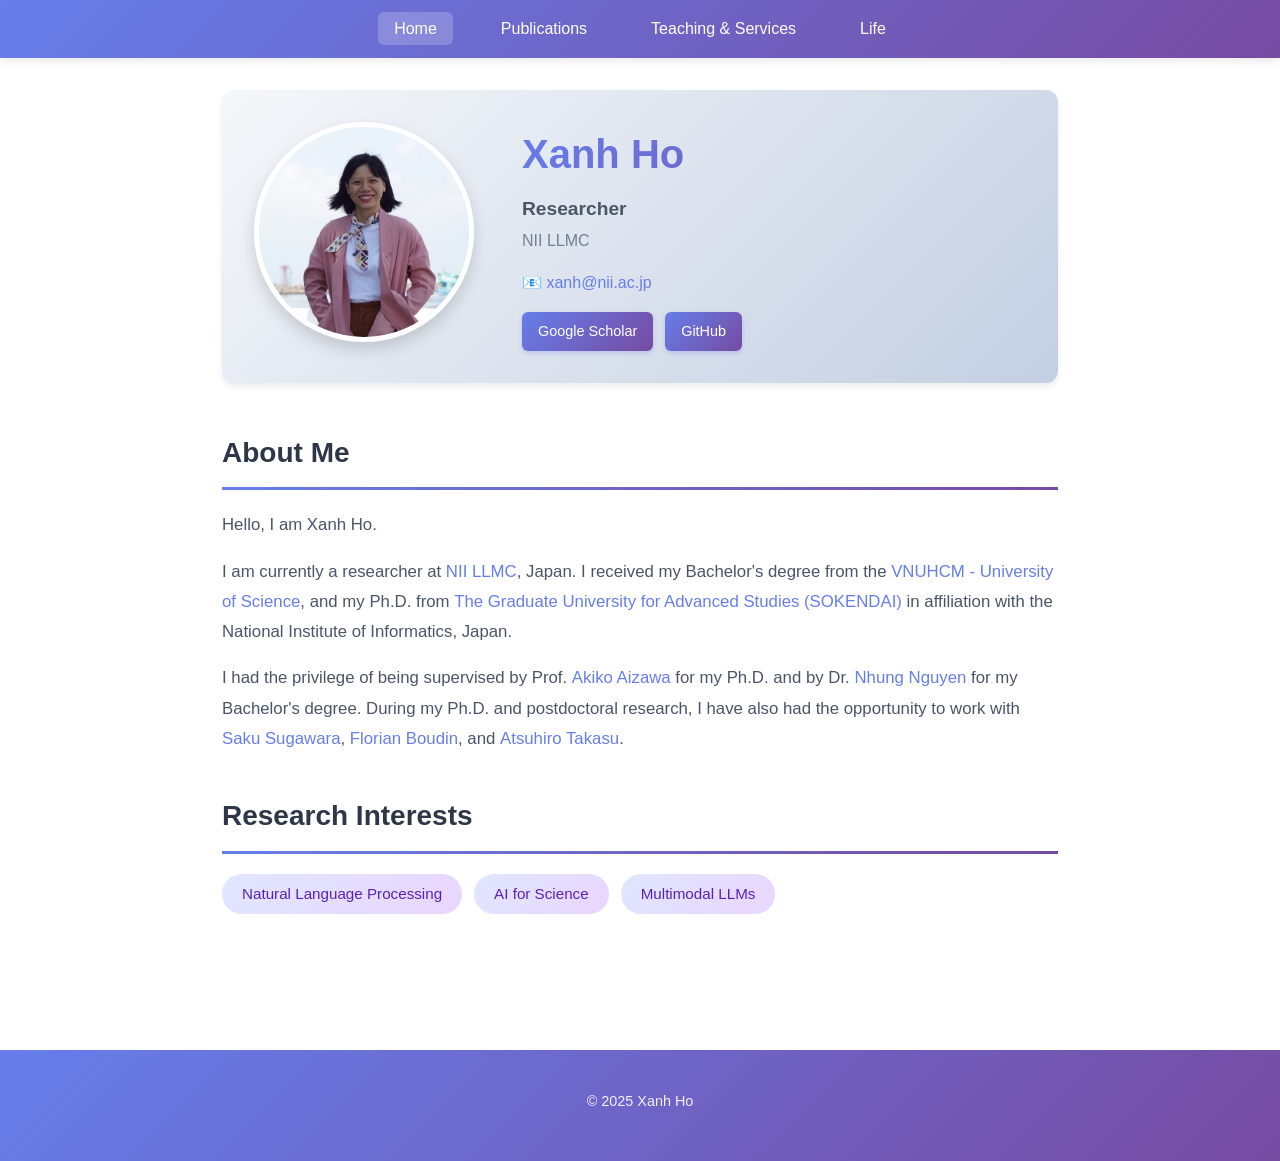
<file: index.html>
<!DOCTYPE html>
<html lang="en">
<head>
    <!-- Google tag (gtag.js) -->
    <script async src="https://www.googletagmanager.com/gtag/js?id=G-TYHXV9YYYD"></script>
    <script>
      window.dataLayer = window.dataLayer || [];
      function gtag(){dataLayer.push(arguments);}
      gtag('js', new Date());

      gtag('config', 'G-TYHXV9YYYD');
    </script>
    
    <meta charset="UTF-8">
    <meta name="viewport" content="width=device-width, initial-scale=1.0">
    <title>Xanh Ho - Academic Website</title>
    <link rel="stylesheet" href="style.css">
</head>
<body>
    <nav class="navbar">
        <div class="nav-container">
            <ul class="nav-links">
                <li><a href="index.html" class="active">Home</a></li>
                <li><a href="publications.html">Publications</a></li>
                <li><a href="teaching.html">Teaching & Services</a></li>
                <li><a href="life.html">Life</a></li>
            </ul>
        </div>
    </nav>

    <div class="container">
        <div class="main-content">
            <header class="profile-header">
                <div class="profile-image">
                    <img src="assets/xanh.png" alt="Xanh Ho">
                </div>
                <div class="profile-text">
                    <h1>Xanh Ho</h1>
                    <p class="title-role">Researcher</p>
                    <p class="affiliation">NII LLMC</p>
                    
                    <div class="contact-info">
                        <p>📧 <a href="mailto:xanh@nii.ac.jp">xanh@nii.ac.jp</a></p>
                    </div>
                    
                    <div class="social-links">
                        <a href="https://scholar.google.com/citations?user=Cl30hWMAAAAJ&hl=en" class="link-button">Google Scholar</a>
                        <a href="https://github.com/xanhho" class="link-button">GitHub</a>
                    </div>
                </div>
            </header>

            <section class="bio">
                <h2 class="section-title">About Me</h2>
                <p>
                    Hello, I am Xanh Ho.
                </p>
                <p>
                    I am currently a researcher at <a href="https://llmc.nii.ac.jp/en/">NII LLMC</a>, Japan. 
                    I received my Bachelor's degree from the <a href="https://en.hcmus.edu.vn/">VNUHCM - University of Science</a>, and my Ph.D. from <a href="https://www.soken.ac.jp/en/">The Graduate University for Advanced Studies (SOKENDAI)</a> in affiliation with the National Institute of Informatics, Japan.
                </p>
                <p>
                    I had the privilege of being supervised by Prof. <a href="https://researchmap.jp/AkikoAizawa/">Akiko Aizawa</a> for my Ph.D. and by Dr. <a href="https://nguyennth.github.io/">Nhung Nguyen</a> for my Bachelor's degree. 
                    During my Ph.D. and postdoctoral research, I have also had the opportunity to work with <a href="https://researchmap.jp/sakus?lang=en">Saku Sugawara</a>, <a href="https://boudinfl.github.io/">Florian Boudin</a>, and <a href="https://researchmap.jp/ats.takasu/">Atsuhiro Takasu</a>.
                </p>
            </section>

            <section class="research-interests">
                <h2 class="section-title">Research Interests</h2>
                <div class="interests-grid">
                    <div class="interest-tag">Natural Language Processing</div>
                    <div class="interest-tag">AI for Science</div>
                    <div class="interest-tag">Multimodal LLMs</div>
                </div>
            </section>


        </div>
    </div>

    <footer>
        <p>&copy; 2025 Xanh Ho</p>
    </footer>
</body>
</html>
</file>
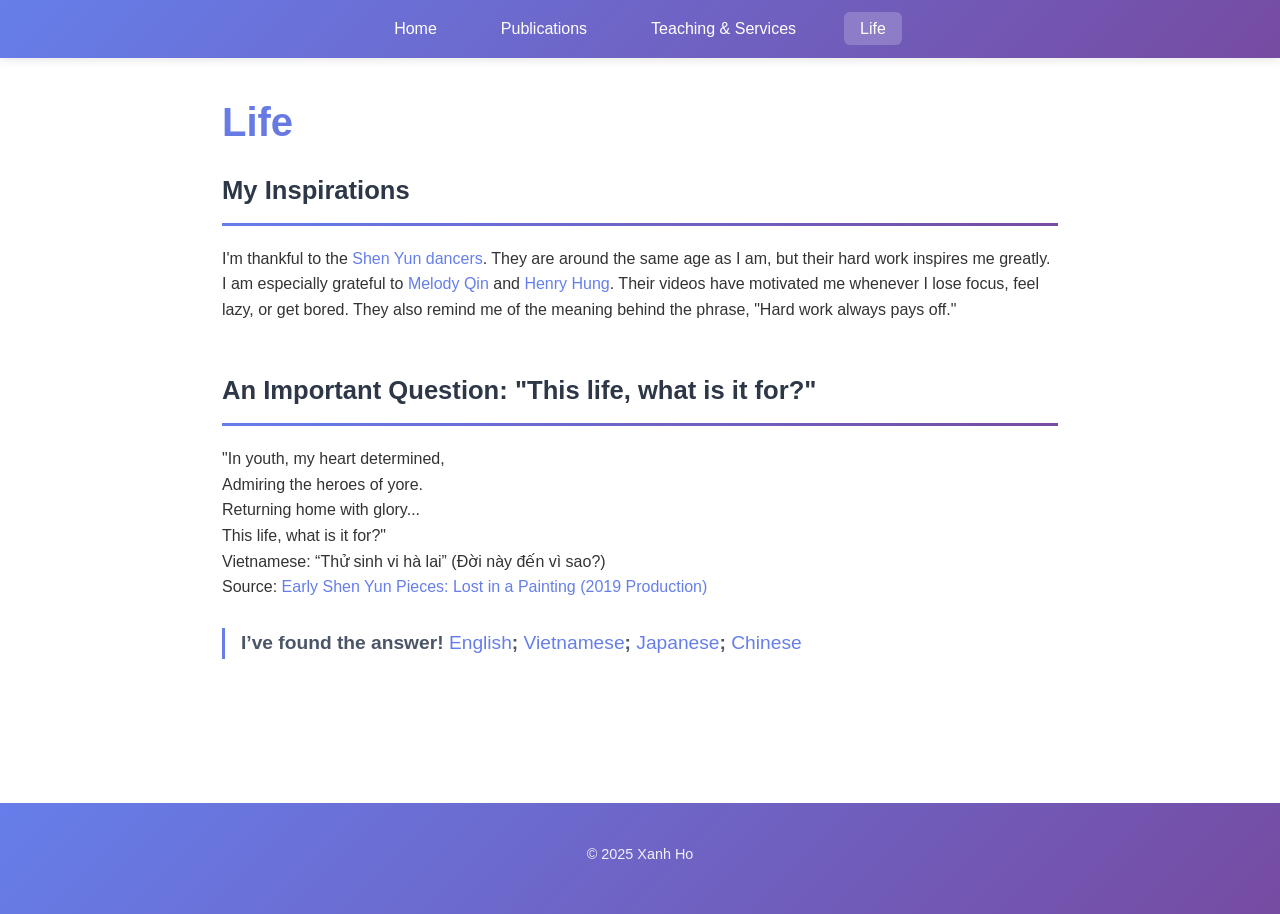
<file: life.html>
<!DOCTYPE html>
<html lang="en">
<head>
    <!-- Google tag (gtag.js) -->
    <script async src="https://www.googletagmanager.com/gtag/js?id=G-TYHXV9YYYD"></script>
    <script>
      window.dataLayer = window.dataLayer || [];
      function gtag(){dataLayer.push(arguments);}
      gtag('js', new Date());

      gtag('config', 'G-TYHXV9YYYD');
    </script>
    
    <meta charset="UTF-8">
    <meta name="viewport" content="width=device-width, initial-scale=1.0">
    <title>Life - Your Name</title>
    <link rel="stylesheet" href="style.css">
</head>
<body>
    <nav class="navbar">
        <div class="nav-container">
            <ul class="nav-links">
                <li><a href="index.html">Home</a></li>
                <li><a href="publications.html">Publications</a></li>
                <li><a href="teaching.html">Teaching & Services</a></li>
                <li><a href="life.html" class="active">Life</a></li>
            </ul>
        </div>
    </nav>

    <div class="container">
        <div class="main-content">
            <h1 class="page-title">Life</h1>
            
            <!-- <section class="section">
                <p>
                    Outside of research, I enjoy [your hobbies and interests]. 
                    Here are some moments from my life beyond academia.
                </p>
            </section> -->

            <!-- <section class="section">
                <h2>Travel & Conferences</h2>
                <div class="gallery">
                    <div class="gallery-item">
                        <img src="assets/life/placeholder1.jpg" alt="Conference photo">
                        <div class="gallery-caption">Conference Name, Location (Year)</div>
                    </div>
                    <div class="gallery-item">
                        <img src="assets/life/placeholder2.jpg" alt="Travel photo">
                        <div class="gallery-caption">Research visit to City, Country</div>
                    </div>
                    <div class="gallery-item">
                        <img src="assets/life/placeholder3.jpg" alt="Event photo">
                        <div class="gallery-caption">Workshop event description</div>
                    </div>
                </div>
            </section> -->

            <!-- <section class="section">
                <h2>Hobbies & Interests</h2>
                <div class="gallery">
                    <div class="gallery-item">
                        <img src="assets/life/placeholder4.jpg" alt="Hobby photo">
                        <div class="gallery-caption">Your hobby or interest</div>
                    </div>
                    <div class="gallery-item">
                        <img src="assets/life/placeholder5.jpg" alt="Activity photo">
                        <div class="gallery-caption">Outdoor activity or event</div>
                    </div>
                    <div class="gallery-item">
                        <img src="assets/life/placeholder6.jpg" alt="Personal photo">
                        <div class="gallery-caption">Personal interest or achievement</div>
                    </div>
                </div>
            </section> -->

            <!-- <section class="section">
                <h2>My Inspirations</h2>
                <ul>
                    <li>I enjoy [activity/hobby]</li>
                    <li>My favorite [category] is [item]</li>
                    <li>I've visited [number] countries/cities</li>
                    <li>I speak [languages]</li>
                    <li>In my free time, I like to [activity]</li>
                </ul>
            </section> -->

            <section class="section">
                <h2>My Inspirations</h2>
                <p>
                    I'm thankful to the <a href="https://www.shenyuncreations.com/video/_video_369e0bc28c9f4dfb9b8c0f937d2b2196/What-Does-It-Take-to-Be-a-Shen-Yun-Dancer">Shen Yun dancers</a>. 
                    They are around the same age as I am, but their hard work inspires me greatly. 
                    I am especially grateful to 
                    <a href="https://www.shenyuncreations.com/video/_video_13bd42abd36e4ab4a20b88719a62e4db/Stars-of-Shen-Yun-Melody-Qin">Melody Qin</a> 
                    and 
                    <a href="https://www.shenyuncreations.com/video/_video_df1522ec13df445c874ac6e3b65f3c51/Stars-of-Shen-Yun-Henry-Hung">Henry Hung</a>. 
                    Their videos have motivated me whenever I lose focus, feel lazy, or get bored. 
                    They also remind me of the meaning behind the phrase, "Hard work always pays off."
                </p>
            </section>


            <section class="section">
                <h2>An Important Question: "This life, what is it for?"</h2>
                <p>
                    "In youth, my heart determined,<br>
                    Admiring the heroes of yore.<br>
                    Returning home with glory...<br>
                    This life, what is it for?"
                </p>
                <p> Vietnamese: “Thử sinh vi hà lai” (Đời này đến vì sao?)</p>
                <p> Source: <a href="https://www.shenyuncreations.com/video/_video_8e52234403b142d1b19d47d830687176/Early-Shen-Yun-Pieces-Lost-in-a-Painting-(2019-Production)">Early Shen Yun Pieces: Lost in a Painting (2019 Production)</a></p>
                <h3> I’ve found the answer! <a href="https://en.minghui.org/html/articles/2023/1/21/206699.html">English</a>; <a href="https://vn.minghui.org/news/241240-vi-sao-co-nhan-loai.html">Vietnamese</a>; <a href="https://jp.minghui.org/2023/01/23/89043.html">Japanese</a>; <a href="https://big5.minghui.org/mh/articles/2023/1/20/%E7%82%BA%E7%94%9A%E9%BA%BC%E6%9C%83%E6%9C%89%E4%BA%BA%E9%A1%9E-455562.html">Chinese</a> </h3>
            </section>


        </div>
    </div>

    <footer>
        <p>&copy; 2025 Xanh Ho</p>
    </footer>
</body>
</html>
</file>
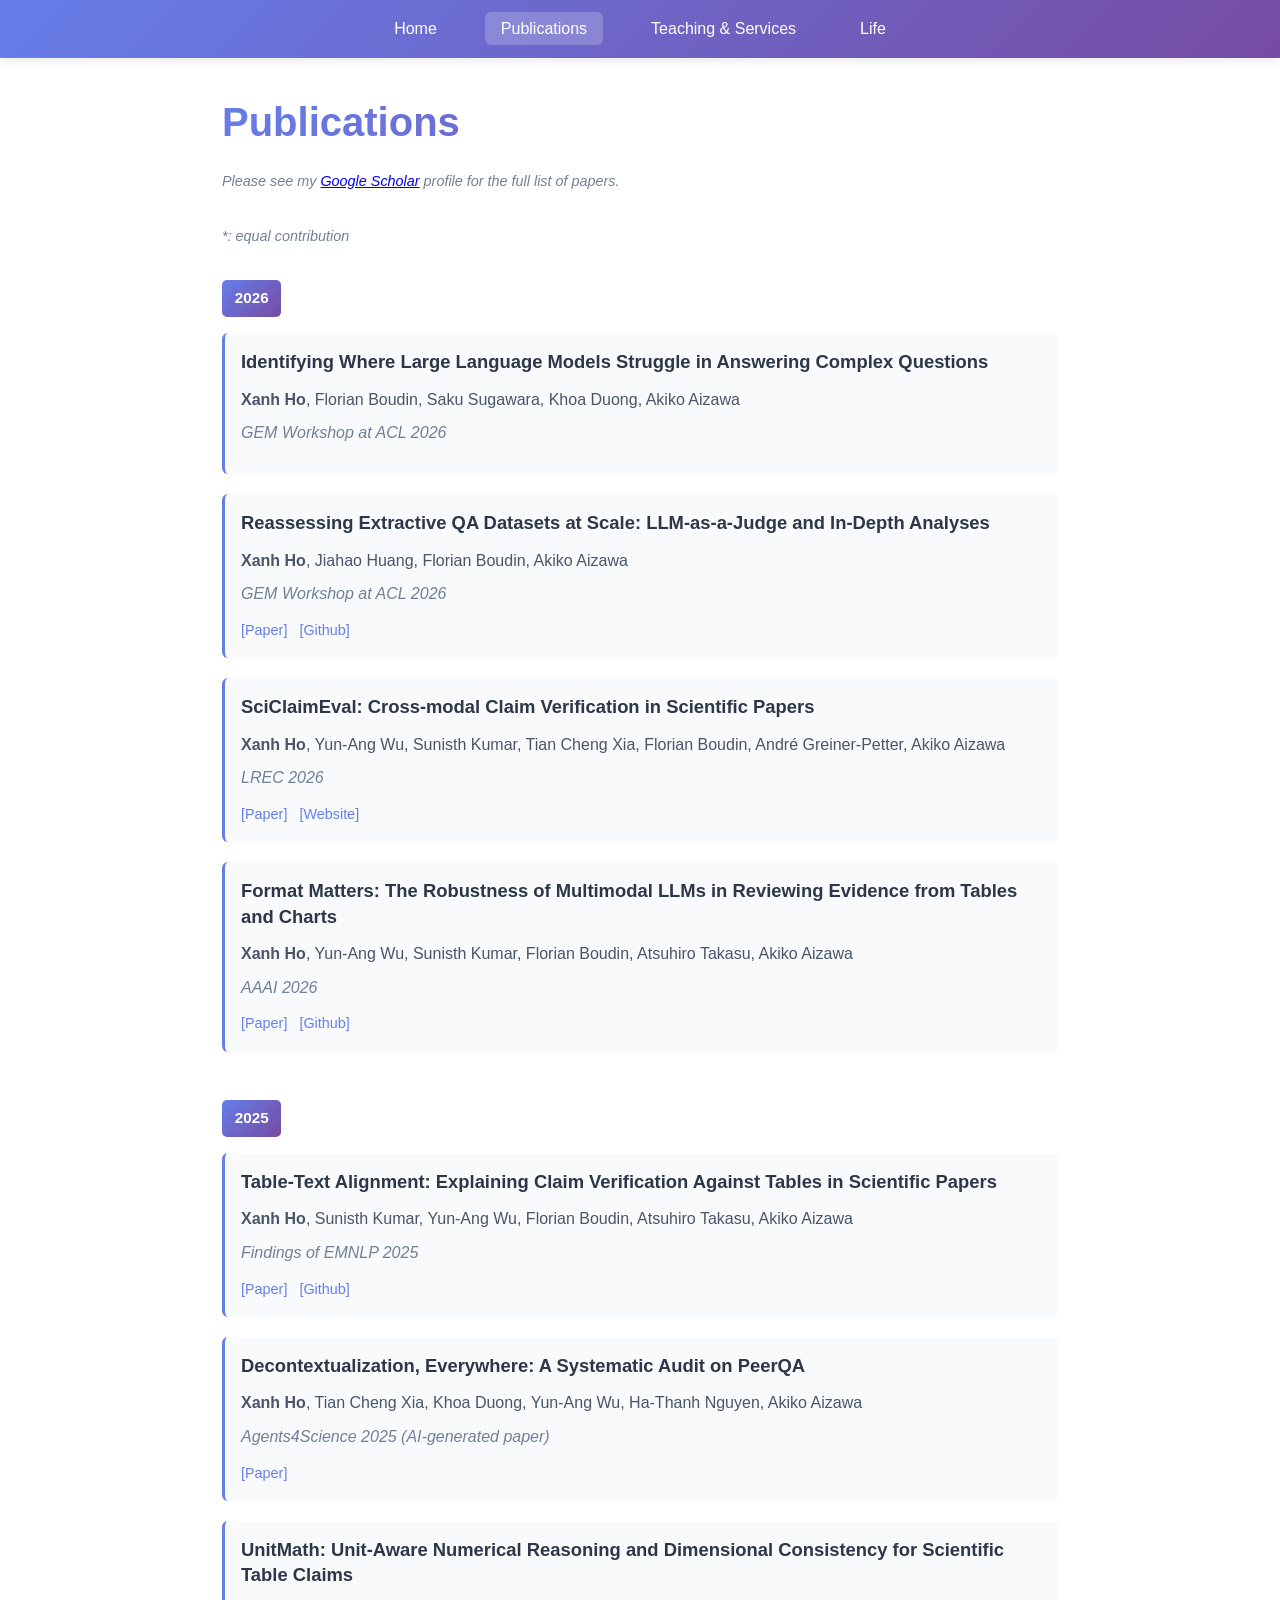
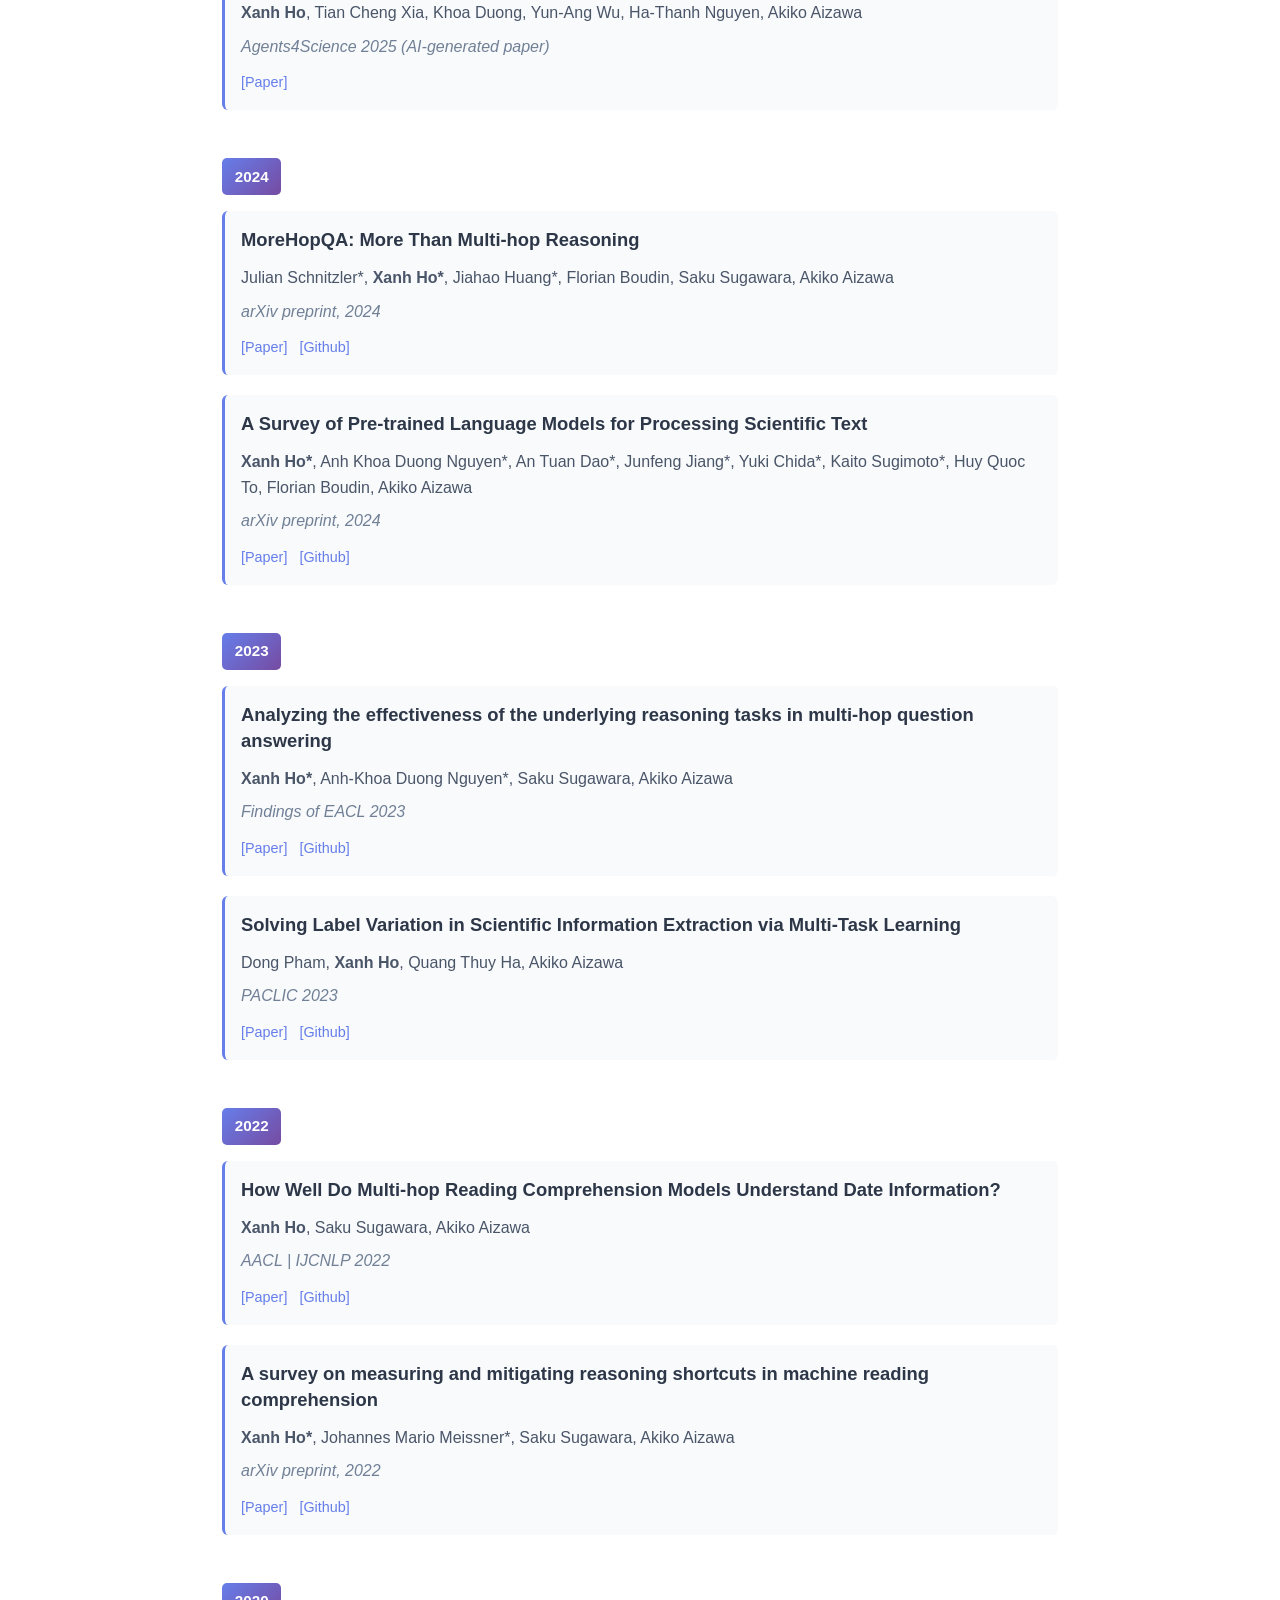
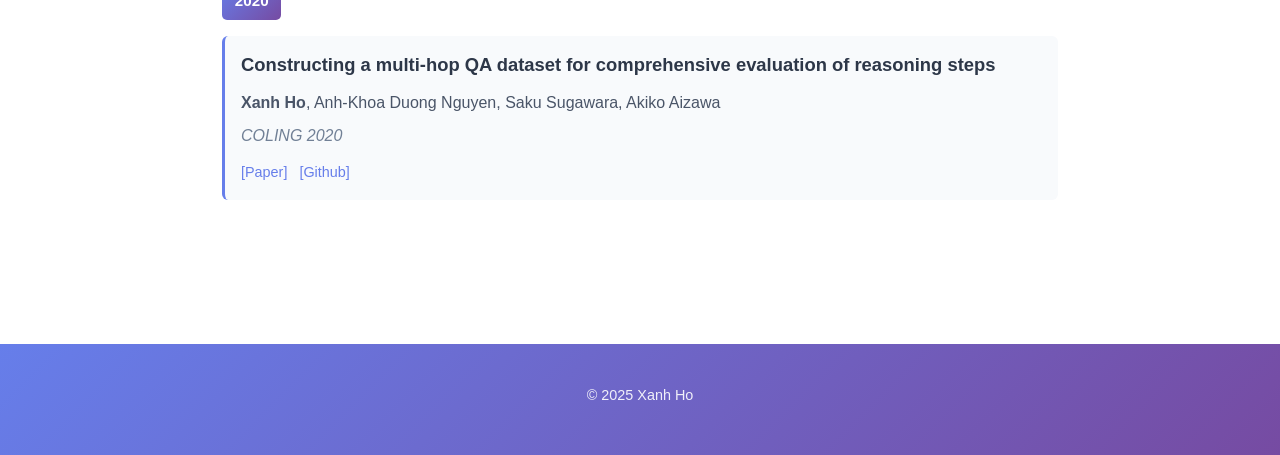
<file: publications.html>
<!DOCTYPE html>
<html lang="en">
<head>
    <!-- Google tag (gtag.js) -->
    <script async src="https://www.googletagmanager.com/gtag/js?id=G-TYHXV9YYYD"></script>
    <script>
      window.dataLayer = window.dataLayer || [];
      function gtag(){dataLayer.push(arguments);}
      gtag('js', new Date());

      gtag('config', 'G-TYHXV9YYYD');
    </script>
    
    <meta charset="UTF-8">
    <meta name="viewport" content="width=device-width, initial-scale=1.0">
    <title>Publications - Your Name</title>
    <link rel="stylesheet" href="style.css">
</head>
<body>
    <nav class="navbar">
        <div class="nav-container">
            <ul class="nav-links">
                <li><a href="index.html">Home</a></li>
                <li><a href="publications.html" class="active">Publications</a></li>
                <li><a href="teaching.html">Teaching & Services</a></li>
                <li><a href="life.html">Life</a></li>
            </ul>
        </div>
    </nav>

    <div class="container">
        <div class="main-content">
            <h1 class="page-title">Publications</h1>

            <p class="note">Please see my <a href="https://scholar.google.com/citations?user=Cl30hWMAAAAJ&hl=en">Google Scholar</a> profile for the full list of papers.</p>

            <p class="note">*: equal contribution</p>


            <section class="publications-section">
                <h2>2026</h2>

                <div class="publication-item">
                    <div class="publication-title">
                        Identifying Where Large Language Models Struggle in Answering Complex Questions
                    </div>
                    <div class="publication-authors">
                        <strong>Xanh Ho</strong>, Florian Boudin, Saku Sugawara, Khoa Duong, Akiko Aizawa
                    </div>
                    <div class="publication-venue">
                        GEM Workshop at ACL 2026
                    </div>
                </div>

                <div class="publication-item">
                    <div class="publication-title">
                        Reassessing Extractive QA Datasets at Scale: LLM-as-a-Judge and In-Depth Analyses
                    </div>
                    <div class="publication-authors">
                        <strong>Xanh Ho</strong>, Jiahao Huang, Florian Boudin, Akiko Aizawa
                    </div>
                    <div class="publication-venue">
                        GEM Workshop at ACL 2026
                    </div>
                    <div class="publication-links">
                        <a href="https://arxiv.org/abs/2504.11972">[Paper]</a>
                        <a href="https://github.com/Alab-NII/llm-judge-extract-qa">[Github]</a>
                    </div>
                </div>

                <div class="publication-item">
                    <div class="publication-title">
                        SciClaimEval: Cross-modal Claim Verification in Scientific Papers
                    </div>
                    <div class="publication-authors">
                        <strong>Xanh Ho</strong>, Yun-Ang Wu, Sunisth Kumar, Tian Cheng Xia, Florian Boudin, André Greiner-Petter, Akiko Aizawa
                    </div>
                    <div class="publication-venue">
                        LREC 2026
                    </div>
                    <div class="publication-links">
                        <a href="https://arxiv.org/abs/2602.07621">[Paper]</a>
                        <a href="https://sciclaimeval.github.io/">[Website]</a>
                    </div>
                </div>

                <div class="publication-item">
                    <div class="publication-title">
                       Format Matters: The Robustness of Multimodal LLMs in Reviewing Evidence from Tables and Charts
                    </div>
                    <div class="publication-authors">
                        <strong>Xanh Ho</strong>, Yun-Ang Wu, Sunisth Kumar, Florian Boudin, Atsuhiro Takasu, Akiko Aizawa
                    </div>
                    <div class="publication-venue">
                        AAAI 2026
                    </div>
                    <div class="publication-links">
                        <a href="https://arxiv.org/abs/2511.10075">[Paper]</a>
                        <a href="https://github.com/Alab-NII/tables-vs-charts">[Github]</a>
                    </div>
                </div>
            </section>

            <section class="publications-section">
                <h2>2025</h2>
                
                <div class="publication-item">
                    <div class="publication-title">
                        Table-Text Alignment: Explaining Claim Verification Against Tables in Scientific Papers
                    </div>
                    <div class="publication-authors">
                        <strong>Xanh Ho</strong>, Sunisth Kumar, Yun-Ang Wu, Florian Boudin, Atsuhiro Takasu, Akiko Aizawa
                    </div>
                    <div class="publication-venue">
                        Findings of EMNLP 2025 
                    </div>
                    <div class="publication-links">
                        <a href="https://aclanthology.org/2025.findings-emnlp.135/">[Paper]</a>
                        <a href="https://github.com/Alab-NII/SciTabAlign">[Github]</a>
                    </div>
                </div>

                <div class="publication-item">
                    <div class="publication-title">
                        Decontextualization, Everywhere: A Systematic Audit on PeerQA
                    </div>
                    <div class="publication-authors">
                        <strong>Xanh Ho</strong>, Tian Cheng Xia, Khoa Duong, Yun-Ang Wu, Ha-Thanh Nguyen, Akiko Aizawa
                    </div>
                    <div class="publication-venue">
                        Agents4Science 2025 (AI-generated paper)
                    </div>
                    <div class="publication-links">
                        <a href="https://openreview.net/forum?id=cK8YYMc65B#discussion">[Paper]</a>
                    </div>
                </div>
                <div class="publication-item">
                    <div class="publication-title">
                        UnitMath: Unit-Aware Numerical Reasoning and Dimensional Consistency for Scientific Table Claims
                    </div>
                    <div class="publication-authors">
                        <strong>Xanh Ho</strong>, Tian Cheng Xia, Khoa Duong, Yun-Ang Wu, Ha-Thanh Nguyen, Akiko Aizawa
                    </div>
                    <div class="publication-venue">
                        Agents4Science 2025 (AI-generated paper)
                    </div>
                    <div class="publication-links">
                        <a href="https://openreview.net/forum?id=OG8sFxeNHv#discussion">[Paper]</a>
                    </div>
                </div>

            </section>

            <section class="publications-section">
                <h2>2024</h2>
                
                <div class="publication-item">
                    <div class="publication-title">
                        MoreHopQA: More Than Multi-hop Reasoning
                    </div>
                    <div class="publication-authors">
                        Julian Schnitzler*, <strong>Xanh Ho*</strong>, Jiahao Huang*, Florian Boudin, Saku Sugawara, Akiko Aizawa
                    </div>
                    <div class="publication-venue">
                        arXiv preprint, 2024
                    </div>
                    <div class="publication-links">
                        <a href="https://arxiv.org/abs/2406.13397">[Paper]</a>
                        <a href="https://github.com/Alab-NII/morehopqa">[Github]</a>
                    </div>
                </div>

                <div class="publication-item">
                    <div class="publication-title">
                        A Survey of Pre-trained Language Models for Processing Scientific Text
                    </div>
                    <div class="publication-authors">
                        <strong>Xanh Ho*</strong>, Anh Khoa Duong Nguyen*, An Tuan Dao*, Junfeng Jiang*, Yuki Chida*, Kaito Sugimoto*, Huy Quoc To, Florian Boudin, Akiko Aizawa
                    </div>
                    <div class="publication-venue">
                        arXiv preprint, 2024
                    </div>
                    <div class="publication-links">
                        <a href="https://arxiv.org/abs/2401.17824">[Paper]</a>
                        <a href="https://github.com/Alab-NII/Awesome-SciLM">[Github]</a>
                    </div>
                </div>
            </section>

            <section class="publications-section">
                <h2>2023</h2>
                
                <div class="publication-item">
                    <div class="publication-title">
                        Analyzing the effectiveness of the underlying reasoning tasks in multi-hop question answering
                    </div>
                    <div class="publication-authors">
                        <strong>Xanh Ho*</strong>, Anh-Khoa Duong Nguyen*, Saku Sugawara, Akiko Aizawa
                    </div>
                    <div class="publication-venue">
                        Findings of EACL 2023
                    </div>
                    <div class="publication-links">
                        <a href="https://aclanthology.org/2023.findings-eacl.87/">[Paper]</a>
                        <a href="https://github.com/Alab-NII/multi-hop-analysis">[Github]</a>
                    </div>
                </div>

                <div class="publication-item">
                    <div class="publication-title">
                        Solving Label Variation in Scientific Information Extraction via Multi-Task Learning
                    </div>
                    <div class="publication-authors">
                        Dong Pham, <strong>Xanh Ho</strong>, Quang Thuy Ha, Akiko Aizawa
                    </div>
                    <div class="publication-venue">
                        PACLIC 2023
                    </div>
                    <div class="publication-links">
                        <a href="https://aclanthology.org/2023.paclic-1.25/">[Paper]</a>
                        <a href="https://github.com/dongpham120899/LabelVariation_SciIE">[Github]</a>
                    </div>
                </div>

            </section>

            <section class="publications-section">
                <h2>2022</h2>
                
                <div class="publication-item">
                    <div class="publication-title">
                        How Well Do Multi-hop Reading Comprehension Models Understand Date Information?
                    </div>
                    <div class="publication-authors">
                        <strong>Xanh Ho</strong>, Saku Sugawara, Akiko Aizawa
                    </div>
                    <div class="publication-venue">
                        AACL | IJCNLP 2022
                    </div>
                    <div class="publication-links">
                        <a href="https://aclanthology.org/2022.aacl-short.58/">[Paper]</a>
                        <a href="https://github.com/Alab-NII/HieraDate">[Github]</a>
                    </div>
                </div>

                <div class="publication-item">
                    <div class="publication-title">
                        A survey on measuring and mitigating reasoning shortcuts in machine reading comprehension
                    </div>
                    <div class="publication-authors">
                        <strong>Xanh Ho*</strong>, Johannes Mario Meissner*, Saku Sugawara, Akiko Aizawa
                    </div>
                    <div class="publication-venue">
                        arXiv preprint, 2022
                    </div>
                    <div class="publication-links">
                        <a href="https://arxiv.org/abs/2209.01824">[Paper]</a>
                        <a href="https://github.com/Alab-NII/ReasoningShortcutsInMRC">[Github]</a>
                    </div>
                </div>


            </section>

            <section class="publications-section">
                <h2>2020</h2>
                
                <div class="publication-item">
                    <div class="publication-title">
                       Constructing a multi-hop QA dataset for comprehensive evaluation of reasoning steps
                    </div>
                    <div class="publication-authors">
                        <strong>Xanh Ho</strong>, Anh-Khoa Duong Nguyen, Saku Sugawara, Akiko Aizawa
                    </div>
                    <div class="publication-venue">
                        COLING 2020
                    </div>
                    <div class="publication-links">
                        <a href="https://aclanthology.org/2020.coling-main.580/">[Paper]</a>
                        <a href="https://github.com/Alab-NII/2wikimultihop">[Github]</a>
                    </div>
                </div>
            </section>
        </div>
    </div>

    <footer>
        <p>&copy; 2025 Xanh Ho</p>
    </footer>
</body>
</html>
</file>
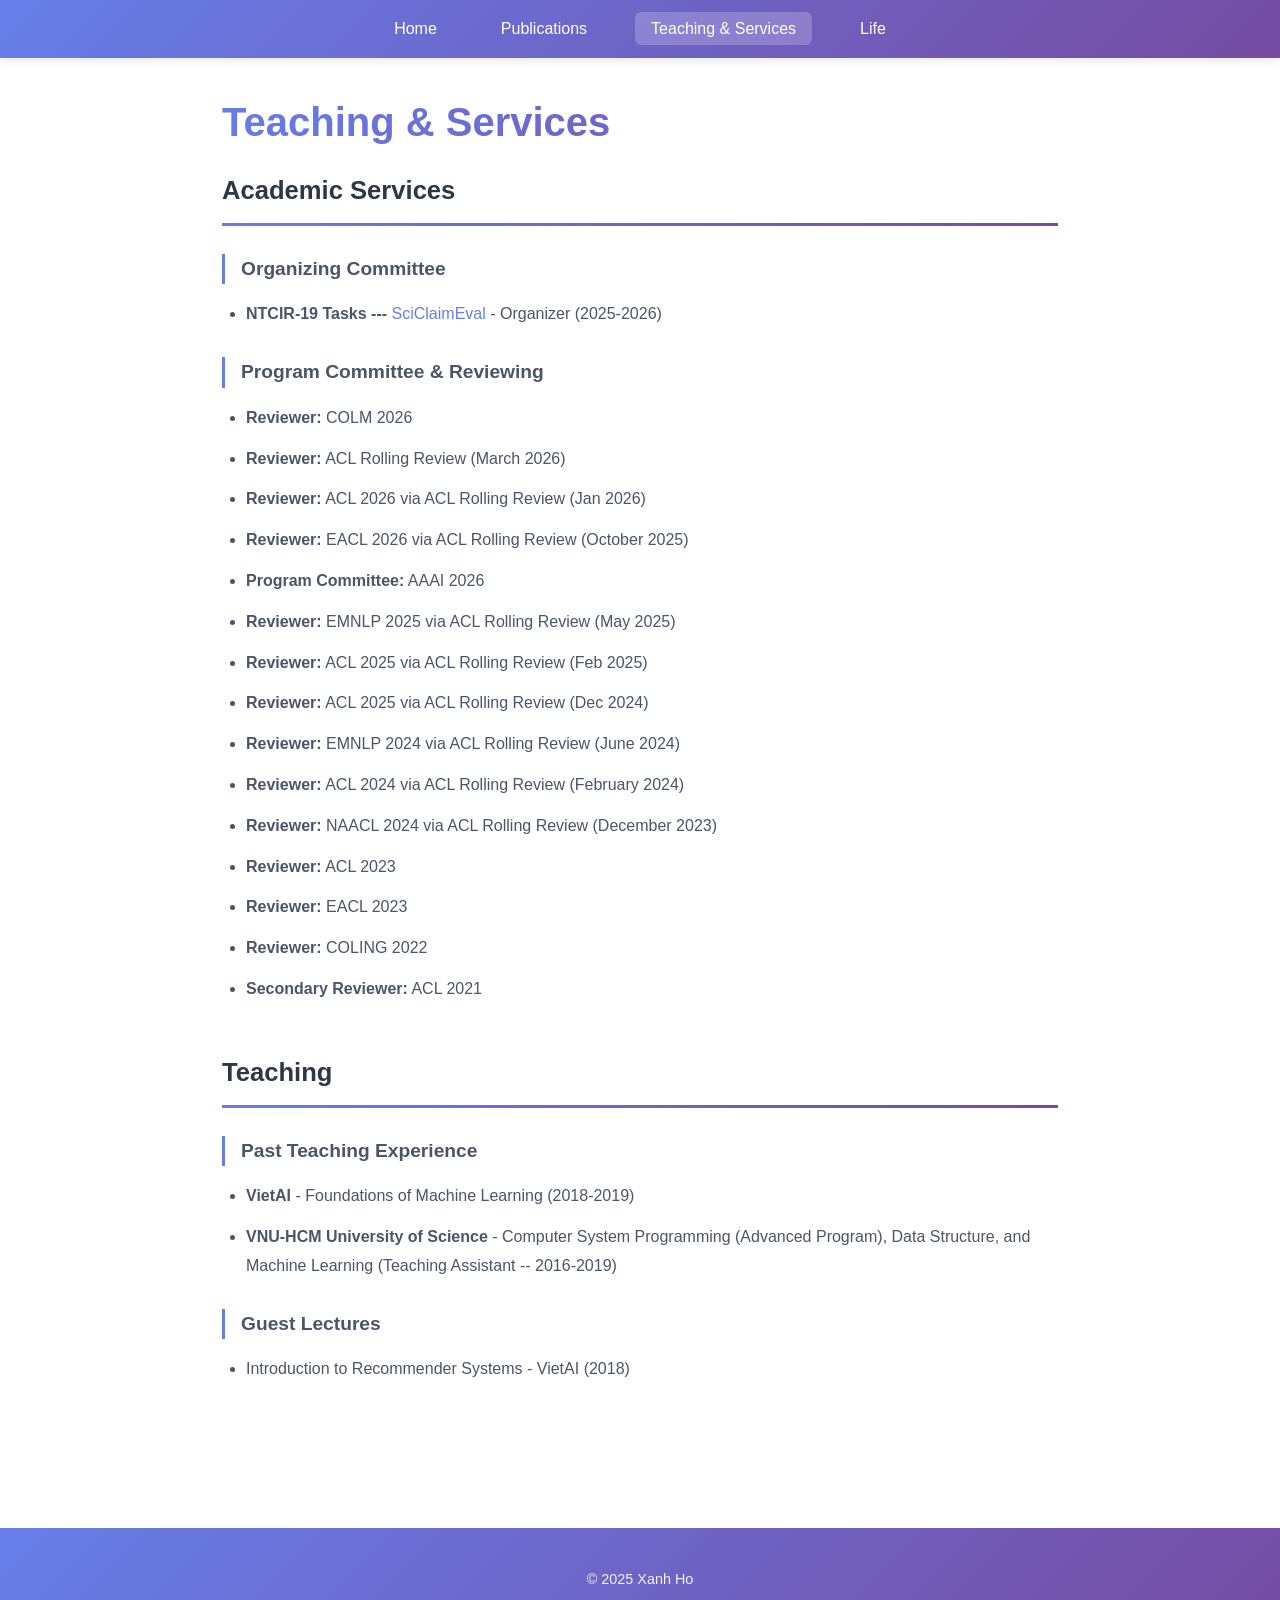
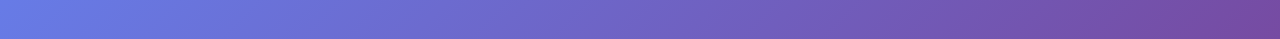
<file: teaching.html>
<!DOCTYPE html>
<html lang="en">
<head>
    <!-- Google tag (gtag.js) -->
    <script async src="https://www.googletagmanager.com/gtag/js?id=G-TYHXV9YYYD"></script>
    <script>
      window.dataLayer = window.dataLayer || [];
      function gtag(){dataLayer.push(arguments);}
      gtag('js', new Date());

      gtag('config', 'G-TYHXV9YYYD');
    </script>
    
    <meta charset="UTF-8">
    <meta name="viewport" content="width=device-width, initial-scale=1.0">
    <title>Teaching & Services - Your Name</title>
    <link rel="stylesheet" href="style.css">
</head>
<body>
    <nav class="navbar">
        <div class="nav-container">
            <ul class="nav-links">
                <li><a href="index.html">Home</a></li>
                <li><a href="publications.html">Publications</a></li>
                <li><a href="teaching.html" class="active">Teaching & Services</a></li>
                <li><a href="life.html">Life</a></li>
            </ul>
        </div>
    </nav>

    <div class="container">
        <div class="main-content">
            <h1 class="page-title">Teaching & Services</h1>
            


            <section class="section">
                <h2>Academic Services</h2>
                
                <h3>Organizing Committee</h3>
                <ul>
                    <li>
                    <strong>NTCIR-19 Tasks --- <a href="https://sciclaimeval.github.io/">SciClaimEval</a></strong>
                    - Organizer (2025-2026)
                    </li>
                </ul>


                <h3>Program Committee & Reviewing</h3>
                <ul>
                    <li><strong>Reviewer:</strong> COLM 2026 </li>
                    <li><strong>Reviewer:</strong> ACL Rolling Review (March 2026) </li>
                    <li><strong>Reviewer:</strong> ACL 2026 via ACL Rolling Review (Jan 2026) </li>
                    <li><strong>Reviewer:</strong> EACL 2026 via ACL Rolling Review (October 2025) </li>
                    <li><strong>Program Committee:</strong> AAAI 2026 </li>
                    <li><strong>Reviewer:</strong> EMNLP 2025 via ACL Rolling Review (May 2025) </li>
                    <li><strong>Reviewer:</strong> ACL 2025 via ACL Rolling Review (Feb 2025) </li>
                    <li><strong>Reviewer:</strong> ACL 2025 via ACL Rolling Review (Dec 2024) </li>
                    <li><strong>Reviewer:</strong> EMNLP 2024 via ACL Rolling Review (June 2024) </li>
                    <li><strong>Reviewer:</strong> ACL 2024 via ACL Rolling Review (February 2024) </li>
                    <li><strong>Reviewer:</strong> NAACL 2024 via ACL Rolling Review (December 2023) </li>
                    <li><strong>Reviewer:</strong> ACL 2023 </li>
                    <li><strong>Reviewer:</strong> EACL 2023 </li>
                    <li><strong>Reviewer:</strong> COLING 2022 </li>
                    <li><strong>Secondary Reviewer:</strong> ACL 2021 </li>
                </ul>

                <!-- <h3>Professional Memberships</h3>
                <ul>
                    <li>Professional Association Name (Year-present)</li>
                    <li>Technical Committee Member, Organization Name</li>
                    <li>Special Interest Group, Professional Society</li>
                </ul> -->

                <!-- <h3>Invited Talks</h3>
                <ul>
                    <li>"Talk Title" - Institution/Conference Name, Location (Date) <a href="#">[Slides]</a></li>
                    <li>"Research Presentation" - Workshop Name, Conference (Date) <a href="#">[Video]</a></li>
                    <li>"Seminar Talk" - Department Seminar, University (Date)</li>
                </ul> -->

                <!-- <h3>Mentoring</h3>
                <ul>
                    <li>Ph.D. Students: Student Name (Year-present), Another Student (Year-Year)</li>
                    <li>Master's Students: List of students and years</li>
                    <li>Undergraduate Researchers: Number of students mentored</li>
                    <li>Industry Interns: Companies and projects supervised</li>
                </ul> -->

            </section>

            <!-- <section class="section">
                <h2>Awards & Honors</h2>
                <ul>
                    <li><strong>Award Name</strong> - Organization, Year</li>
                    <li><strong>Fellowship/Grant Name</strong> - Funding Agency, Year</li>
                    <li><strong>Best Paper Award</strong> - Conference Name, Year</li>
                    <li><strong>Doctoral Dissertation Award</strong> - Institution, Year</li>
                    <li><strong>Travel Grant/Scholarship</strong> - Organization, Year</li>
                </ul>
            </section> -->

            <section class="section">
                <h2>Teaching</h2>

                <h3>Past Teaching Experience</h3>
                <ul>
                    <li><strong>VietAI</strong> - Foundations of Machine Learning (2018-2019)</li>
                    <li><strong>VNU-HCM University of Science</strong> - Computer System Programming (Advanced Program), Data
Structure, and Machine Learning (Teaching Assistant -- 2016-2019)</li>
                </ul>

                <h3>Guest Lectures</h3>
                <ul>
                    <li>Introduction to Recommender Systems - VietAI (2018)</li>
                </ul>                

            </section>
        </div>
    </div>

    <footer>
        <p>&copy; 2025 Xanh Ho</p>
    </footer>
</body>
</html>
</file>
<file: style.css>
/* 
 * Academic Website Stylesheet
 * Design inspired by Sewon Min's website (https://www.sewonmin.com/index.html)
 */

* {
    margin: 0;
    padding: 0;
    box-sizing: border-box;
}

body {
    font-family: -apple-system, BlinkMacSystemFont, 'Segoe UI', 'Roboto', 'Helvetica', 'Arial', sans-serif;
    line-height: 1.6;
    color: #333;
    background-color: #fff;
}

/* Navigation Bar */
.navbar {
    background: linear-gradient(135deg, #667eea 0%, #764ba2 100%);
    padding: 1rem 0;
    position: sticky;
    top: 0;
    z-index: 100;
    box-shadow: 0 2px 10px rgba(0,0,0,0.1);
}

.nav-container {
    max-width: 900px;
    margin: 0 auto;
    padding: 0 2rem;
}

.nav-links {
    list-style: none;
    display: flex;
    gap: 2rem;
    justify-content: center;
}

.nav-links a {
    text-decoration: none;
    color: #fff;
    font-weight: 500;
    transition: all 0.3s ease;
    padding: 0.5rem 1rem;
    border-radius: 6px;
}

.nav-links a:hover,
.nav-links a.active {
    background-color: rgba(255, 255, 255, 0.2);
    transform: translateY(-2px);
}

/* Main Container */
.container {
    max-width: 900px;
    margin: 0 auto;
    padding: 2rem;
}

.main-content {
    background-color: #fff;
}

/* Page Title */
.page-title {
    font-size: 2.5rem;
    font-weight: 700;
    margin-bottom: 1rem;
    color: #2d3748;
    background: linear-gradient(135deg, #667eea 0%, #764ba2 100%);
    -webkit-background-clip: text;
    -webkit-text-fill-color: transparent;
    background-clip: text;
}

.note {
    font-size: 0.9rem;
    color: #718096;
    font-style: italic;
    margin-bottom: 2rem;
}

/* Profile Header */
.profile-header {
    display: flex;
    justify-content: space-between;
    align-items: center;
    margin-bottom: 3rem;
    gap: 3rem;
    padding: 2rem;
    background: linear-gradient(135deg, #f5f7fa 0%, #c3cfe2 100%);
    border-radius: 12px;
    box-shadow: 0 4px 6px rgba(0,0,0,0.07);
}

.profile-text {
    flex: 1;
}

.profile-text h1 {
    font-size: 2.5rem;
    font-weight: 700;
    margin-bottom: 0.5rem;
    color: #2d3748;
    background: linear-gradient(135deg, #667eea 0%, #764ba2 100%);
    -webkit-background-clip: text;
    -webkit-text-fill-color: transparent;
    background-clip: text;
}

.title-role {
    font-size: 1.2rem;
    font-weight: 600;
    color: #4a5568;
    margin-bottom: 0.25rem;
}

.affiliation {
    color: #718096;
    margin-bottom: 0.25rem;
    font-size: 1rem;
}

.contact-info {
    margin-top: 1rem;
    margin-bottom: 1rem;
}

.contact-info p {
    margin: 0.25rem 0;
    color: #4a5568;
}

.contact-info a {
    color: #667eea;
    text-decoration: none;
    font-weight: 500;
}

.contact-info a:hover {
    text-decoration: underline;
}

.social-links {
    margin-top: 1rem;
    display: flex;
    gap: 0.75rem;
    flex-wrap: wrap;
}

.link-button {
    display: inline-block;
    padding: 0.5rem 1rem;
    background: linear-gradient(135deg, #667eea 0%, #764ba2 100%);
    color: #fff;
    text-decoration: none;
    border-radius: 6px;
    font-size: 0.9rem;
    font-weight: 500;
    transition: all 0.3s ease;
    box-shadow: 0 2px 4px rgba(102, 126, 234, 0.3);
}

.link-button:hover {
    transform: translateY(-2px);
    box-shadow: 0 4px 8px rgba(102, 126, 234, 0.4);
}

.profile-image {
    flex-shrink: 0;
}

.profile-image img {
    width: 220px;
    height: 220px;
    border-radius: 50%;
    object-fit: cover;
    border: 5px solid #fff;
    box-shadow: 0 8px 16px rgba(0,0,0,0.15);
}

/* Section Titles */
.section-title {
    font-size: 1.75rem;
    font-weight: 700;
    margin-bottom: 1.25rem;
    padding-bottom: 0.75rem;
    border-bottom: 3px solid transparent;
    border-image: linear-gradient(90deg, #667eea 0%, #764ba2 100%);
    border-image-slice: 1;
    color: #2d3748;
}

/* Bio Section */
.bio {
    margin-bottom: 2.5rem;
}

.bio p {
    margin-bottom: 1rem;
    line-height: 1.8;
    color: #4a5568;
    font-size: 1.05rem;
}

.bio a {
    color: #667eea;
    text-decoration: none;
    font-weight: 500;
}

.bio a:hover {
    text-decoration: underline;
}

/* Research Interests */
.research-interests {
    margin-bottom: 2.5rem;
}

.interests-grid {
    display: flex;
    flex-wrap: wrap;
    gap: 0.75rem;
}

.interest-tag {
    padding: 0.5rem 1.25rem;
    background: linear-gradient(135deg, #e0e7ff 0%, #e9d5ff 100%);
    color: #5b21b6;
    border-radius: 20px;
    font-size: 0.95rem;
    font-weight: 500;
    transition: all 0.3s ease;
    cursor: default;
}

.interest-tag:hover {
    transform: translateY(-2px);
    box-shadow: 0 4px 8px rgba(102, 126, 234, 0.2);
}

/* News Section */
.news {
    background: #f8fafc;
    padding: 2rem;
    border-radius: 12px;
    border-left: 4px solid #667eea;
}

.news-list {
    list-style: none;
}

.news-list li {
    margin-bottom: 1.5rem;
    line-height: 1.8;
    padding-left: 1.5rem;
    position: relative;
    color: #4a5568;
}

.news-list li:before {
    content: "▸";
    position: absolute;
    left: 0;
    color: #667eea;
    font-weight: bold;
}

.date {
    display: inline-block;
    font-weight: 700;
    color: #667eea;
    margin-right: 0.75rem;
    background: #e0e7ff;
    padding: 0.15rem 0.6rem;
    border-radius: 4px;
    font-size: 0.9rem;
}

.news-list a {
    color: #667eea;
    text-decoration: none;
    font-weight: 500;
    transition: color 0.3s ease;
}

.news-list a:hover {
    color: #764ba2;
    text-decoration: underline;
}

/* Publications Page */
.publications-section {
    margin-bottom: 3rem;
}

.publications-section h2 {
    font-size: 0.95rem;
    font-weight: 700;
    margin-bottom: 1rem;
    padding: 0.4rem 0.8rem;
    background: linear-gradient(135deg, #667eea 0%, #764ba2 100%);
    color: #fff;
    border-radius: 5px;
    display: inline-block;
}

.publication-item {
    margin-bottom: 1.25rem;
    padding: 1rem;
    background: #f8fafc;
    border-radius: 6px;
    border-left: 3px solid #667eea;
    transition: all 0.3s ease;
}

.publication-item:hover {
    box-shadow: 0 4px 12px rgba(102, 126, 234, 0.15);
    transform: translateX(4px);
}

.publication-item:last-child {
    border-bottom: none;
}

.publication-title {
    font-weight: 700;
    font-size: 1.15rem;
    margin-bottom: 0.75rem;
    color: #2d3748;
    line-height: 1.4;
}

.publication-authors {
    color: #4a5568;
    margin-bottom: 0.5rem;
    line-height: 1.6;
}

.publication-venue {
    font-style: italic;
    color: #718096;
    margin-bottom: 0.75rem;
    font-weight: 500;
}

.publication-links {
    display: flex;
    flex-wrap: wrap;
    gap: 0.75rem;
}

.publication-links a {
    color: #667eea;
    text-decoration: none;
    font-size: 0.9rem;
    font-weight: 500;
    transition: all 0.3s ease;
}

.publication-links a:hover {
    color: #764ba2;
    text-decoration: underline;
}

/* Teaching & Services Page */
.section {
    margin-bottom: 3rem;
}

.section h2 {
    font-size: 1.6rem;
    font-weight: 700;
    margin-bottom: 1.25rem;
    padding-bottom: 0.75rem;
    border-bottom: 3px solid transparent;
    border-image: linear-gradient(90deg, #667eea 0%, #764ba2 100%);
    border-image-slice: 1;
    color: #2d3748;
}

.section h3 {
    font-size: 1.2rem;
    font-weight: 600;
    margin-top: 1.75rem;
    margin-bottom: 1rem;
    color: #4a5568;
    padding-left: 1rem;
    border-left: 3px solid #667eea;
}

.section ul {
    margin-left: 1.5rem;
    margin-bottom: 1rem;
}

.section li {
    margin-bottom: 0.75rem;
    line-height: 1.8;
    color: #4a5568;
}

.section a {
    color: #667eea;
    text-decoration: none;
    font-weight: 500;
}

.section a:hover {
    color: #764ba2;
    text-decoration: underline;
}

/* Life Page */
.gallery {
    display: grid;
    grid-template-columns: repeat(auto-fill, minmax(250px, 1fr));
    gap: 1.5rem;
    margin-top: 1.5rem;
}

.gallery-item {
    position: relative;
    overflow: hidden;
    border-radius: 12px;
    box-shadow: 0 4px 8px rgba(0,0,0,0.1);
    transition: all 0.3s ease;
}

.gallery-item:hover {
    transform: translateY(-8px);
    box-shadow: 0 8px 16px rgba(102, 126, 234, 0.3);
}

.gallery-item img {
    width: 100%;
    height: 250px;
    object-fit: cover;
    display: block;
}

.gallery-caption {
    padding: 1rem;
    background: linear-gradient(135deg, #f5f7fa 0%, #c3cfe2 100%);
    font-size: 0.9rem;
    color: #4a5568;
    font-weight: 500;
}

/* Footer */
footer {
    background: linear-gradient(135deg, #667eea 0%, #764ba2 100%);
    padding: 2.5rem 2rem;
    text-align: center;
    margin-top: 4rem;
    color: #fff;
}

footer p {
    margin-bottom: 0.5rem;
    color: rgba(255, 255, 255, 0.9);
    font-size: 0.9rem;
}

footer a {
    color: #fff;
    text-decoration: none;
    font-weight: 500;
    border-bottom: 1px solid rgba(255, 255, 255, 0.3);
}

footer a:hover {
    border-bottom: 1px solid rgba(255, 255, 255, 0.8);
}

.credit {
    font-size: 0.85rem;
    color: rgba(255, 255, 255, 0.8);
}

/* Responsive Design */
@media (max-width: 768px) {
    .nav-links {
        gap: 0.75rem;
        font-size: 0.9rem;
    }

    .container {
        padding: 1rem;
    }

    .profile-header {
        flex-direction: column;
        padding: 1.5rem;
    }

    .profile-text h1 {
        font-size: 2rem;
    }

    .profile-image img {
        width: 180px;
        height: 180px;
    }

    .interests-grid {
        gap: 0.5rem;
    }

    .interest-tag {
        font-size: 0.85rem;
        padding: 0.4rem 1rem;
    }

    .gallery {
        grid-template-columns: repeat(auto-fill, minmax(200px, 1fr));
    }
}

@media (max-width: 480px) {
    .nav-links {
        flex-wrap: wrap;
        gap: 0.5rem;
        justify-content: center;
    }

    .nav-links a {
        padding: 0.4rem 0.8rem;
        font-size: 0.85rem;
    }

    .profile-text h1 {
        font-size: 1.75rem;
    }

    .page-title {
        font-size: 2rem;
    }

    .profile-image img {
        width: 150px;
        height: 150px;
    }

    .social-links {
        gap: 0.5rem;
    }

    .link-button {
        font-size: 0.85rem;
        padding: 0.4rem 0.8rem;
    }

    .gallery {
        grid-template-columns: 1fr;
    }
}
</file>
